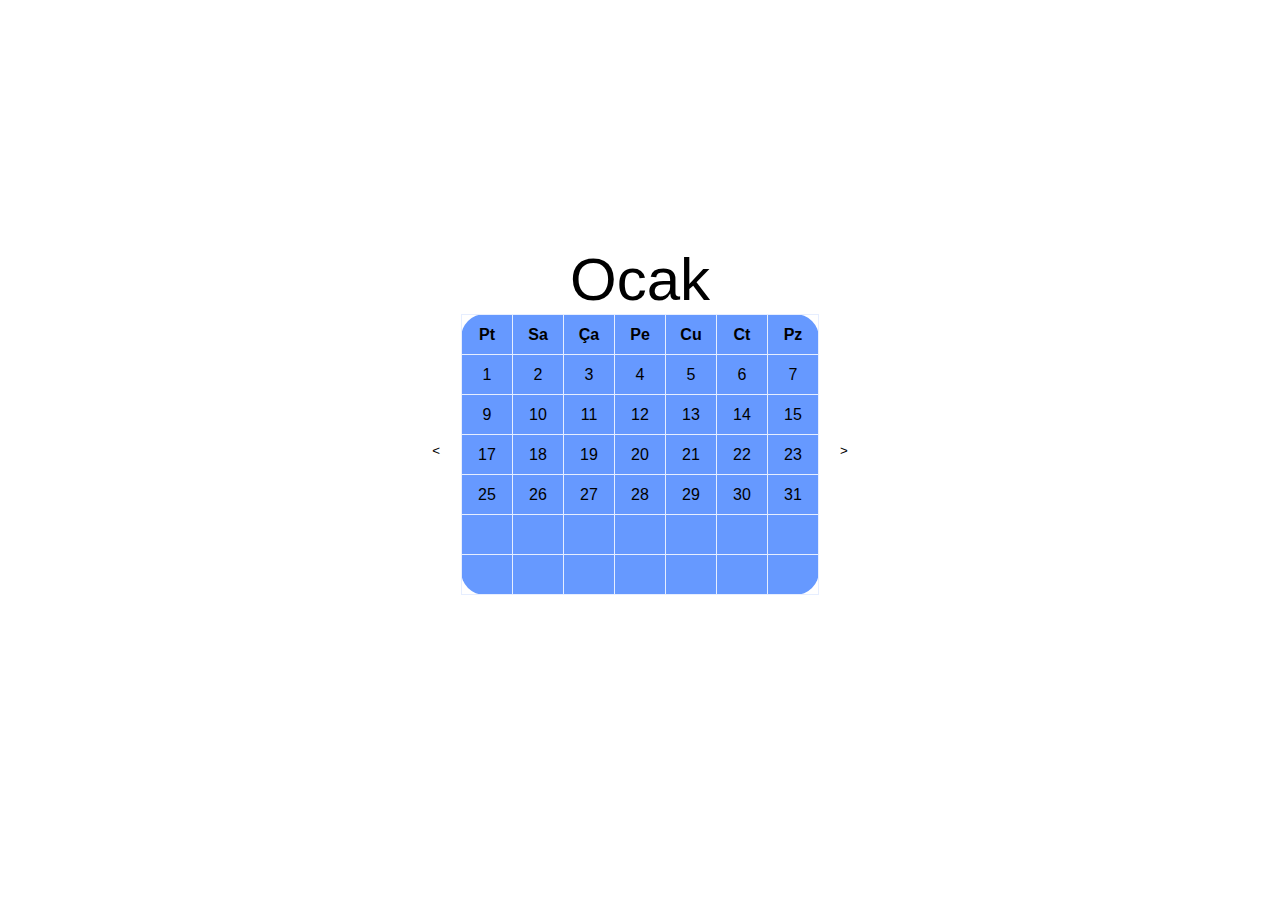
<file: Calendar/index.html>
<html lang="tr">
<head>
    <meta charset="UTF-8">
    <meta name="viewport" content="width=device-width, initial-scale=1.0">
    <link rel="stylesheet" href="style.css">
    <title>Calendar</title>
</head>
<body>
    <div class="calendar">
    <button onclick="leftClick()"><</button>
    <table>
        <caption id="Month"></caption>
        <tr>
            <th>Pt</th>
            <th>Sa</th>
            <th>Ça</th>
            <th>Pe</th>
            <th>Cu</th>
            <th>Ct</th>
            <th>Pz</th>
        </tr>
        <tr>
            <td id="A1"></td>
            <td id="A2"></td>
            <td id="A3"></td>
            <td id="A4"></td>
            <td id="A5"></td>
            <td id="A6"></td>
            <td id="A7"></td>
        </tr>
        <tr>
            <td id="B1"></td>
            <td id="B2"></td>
            <td id="B3"></td>
            <td id="B4"></td>
            <td id="B5"></td>
            <td id="B6"></td>
            <td id="B7"></td>
        </tr>
        <tr>
            <td id="C1"></td>
            <td id="C2"></td>
            <td id="C3"></td>
            <td id="C4"></td>
            <td id="C5"></td>
            <td id="C6"></td>
            <td id="C7"></td>
        </tr>
        <tr>
            <td id="D1"></td>
            <td id="D2"></td>
            <td id="D3"></td>
            <td id="D4"></td>
            <td id="D5"></td>
            <td id="D6"></td>
            <td id="D7"></td>
        </tr>
        <tr>
            <td id="E1"></td>
            <td id="E2"></td>
            <td id="E3"></td>
            <td id="E4"></td>
            <td id="E5"></td>
            <td id="E6"></td>
            <td id="E7"></td>
        </tr>
        <tr>
            <td id="F1"></td>
            <td id="F2"></td>
            <td id="F3"></td>
            <td id="F4"></td>
            <td id="F5"></td>
            <td id="F6"></td>
            <td id="F7"></td>
        </tr>
    </table>
    <button onclick="rightClick()">></button>
    </div>
    <script src="./script.js"></script>
</body>
</html>
</file>
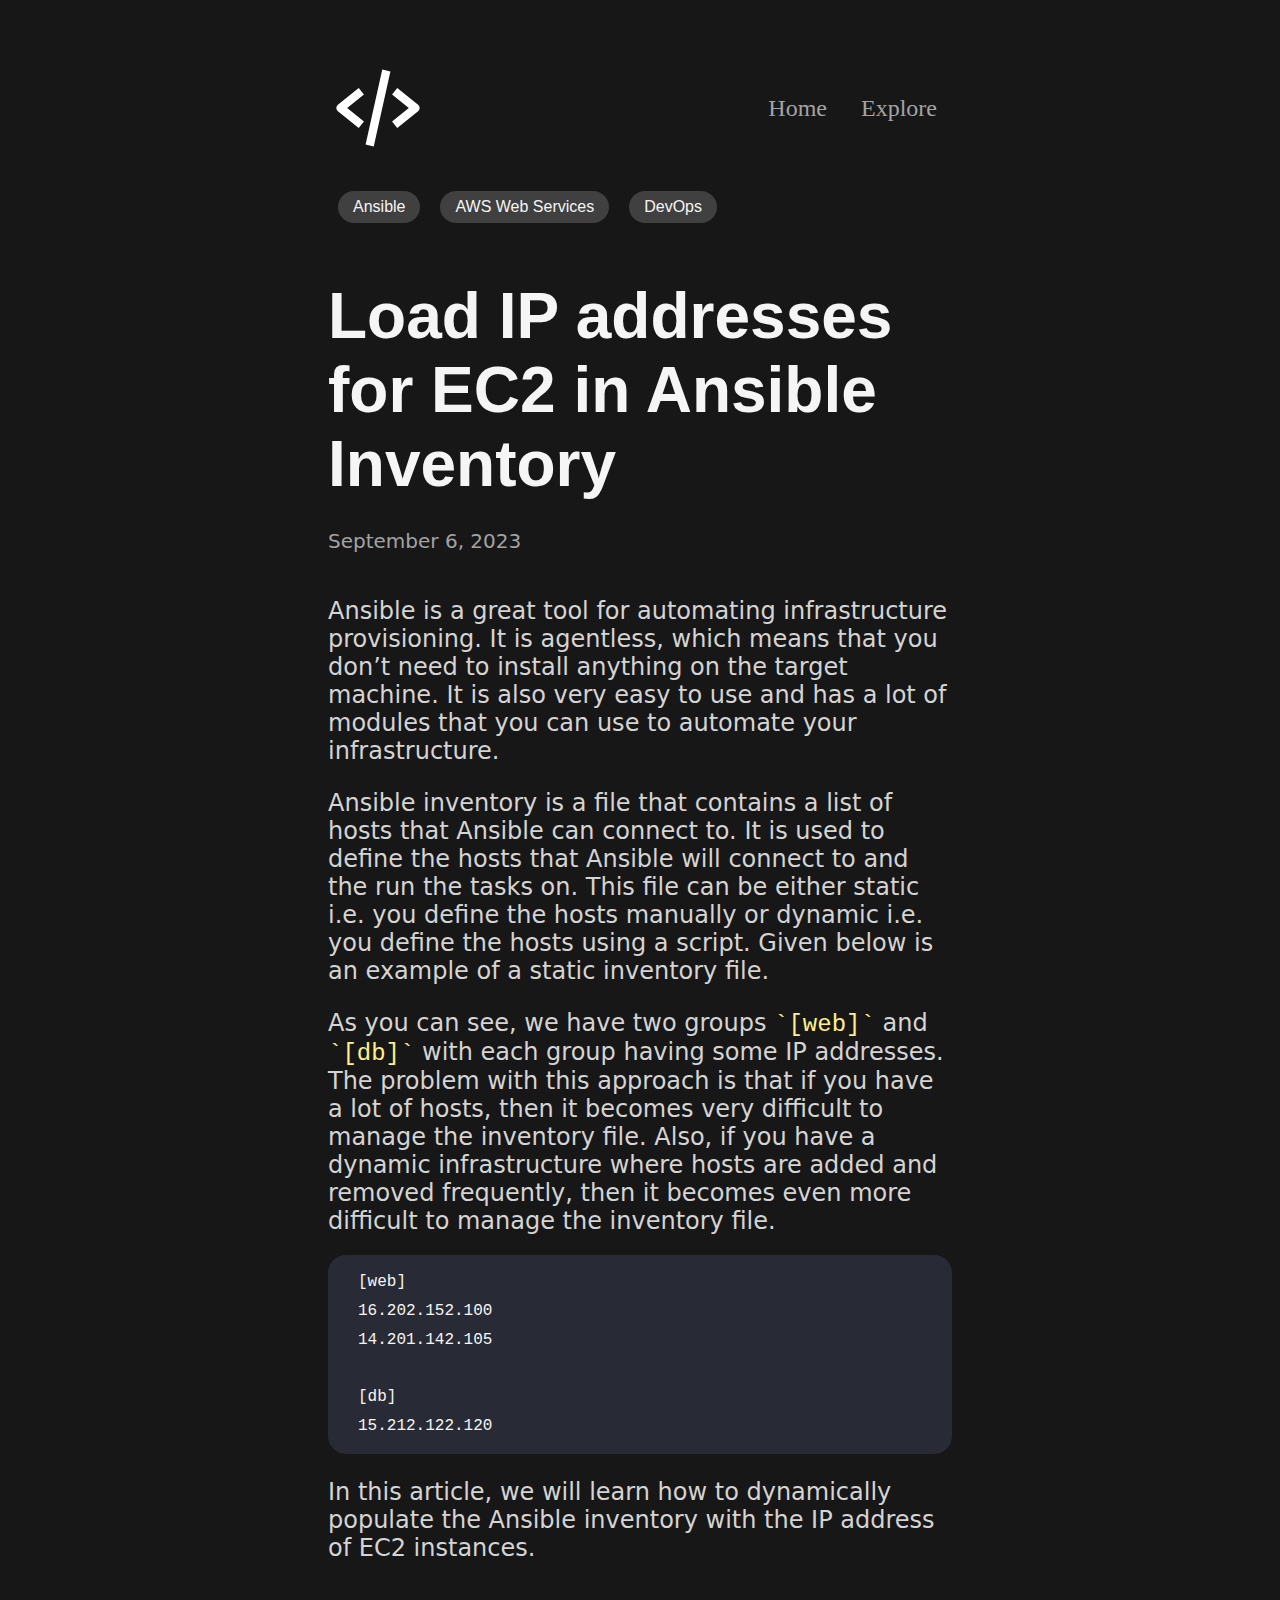
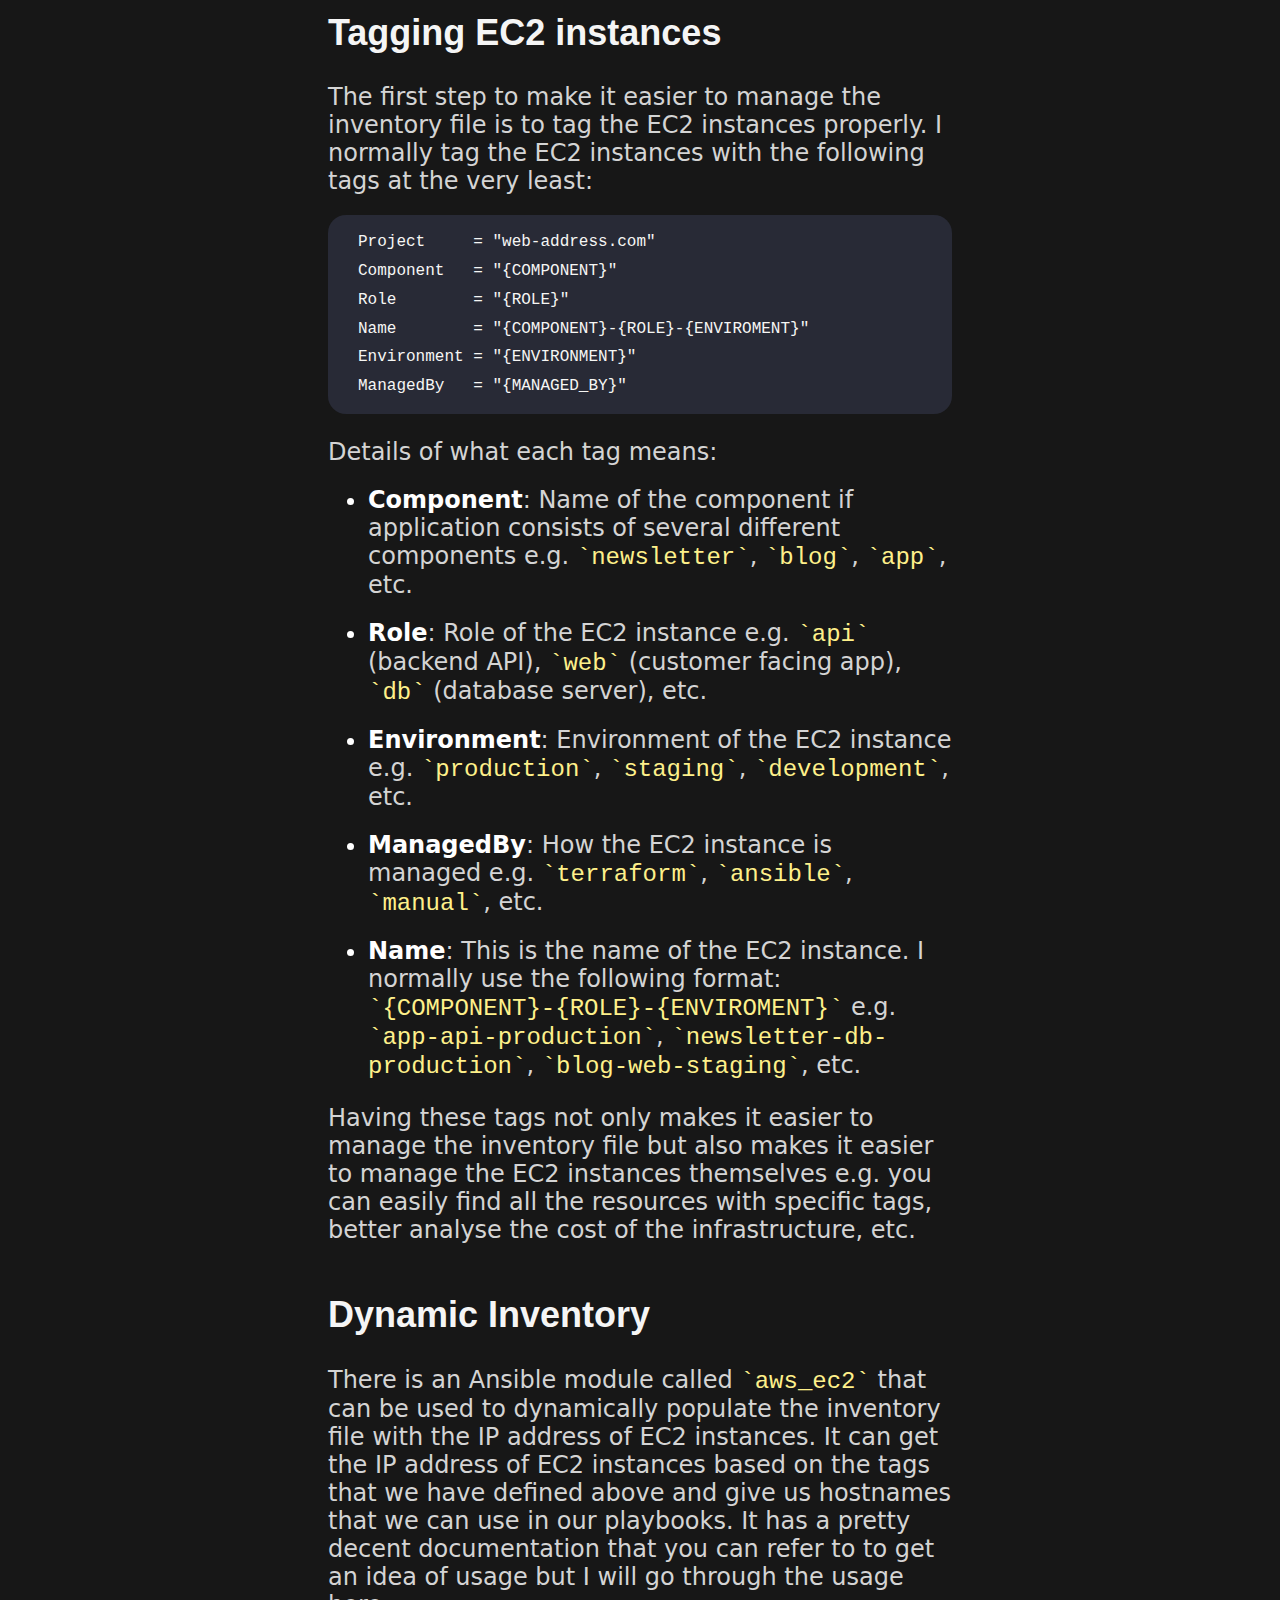
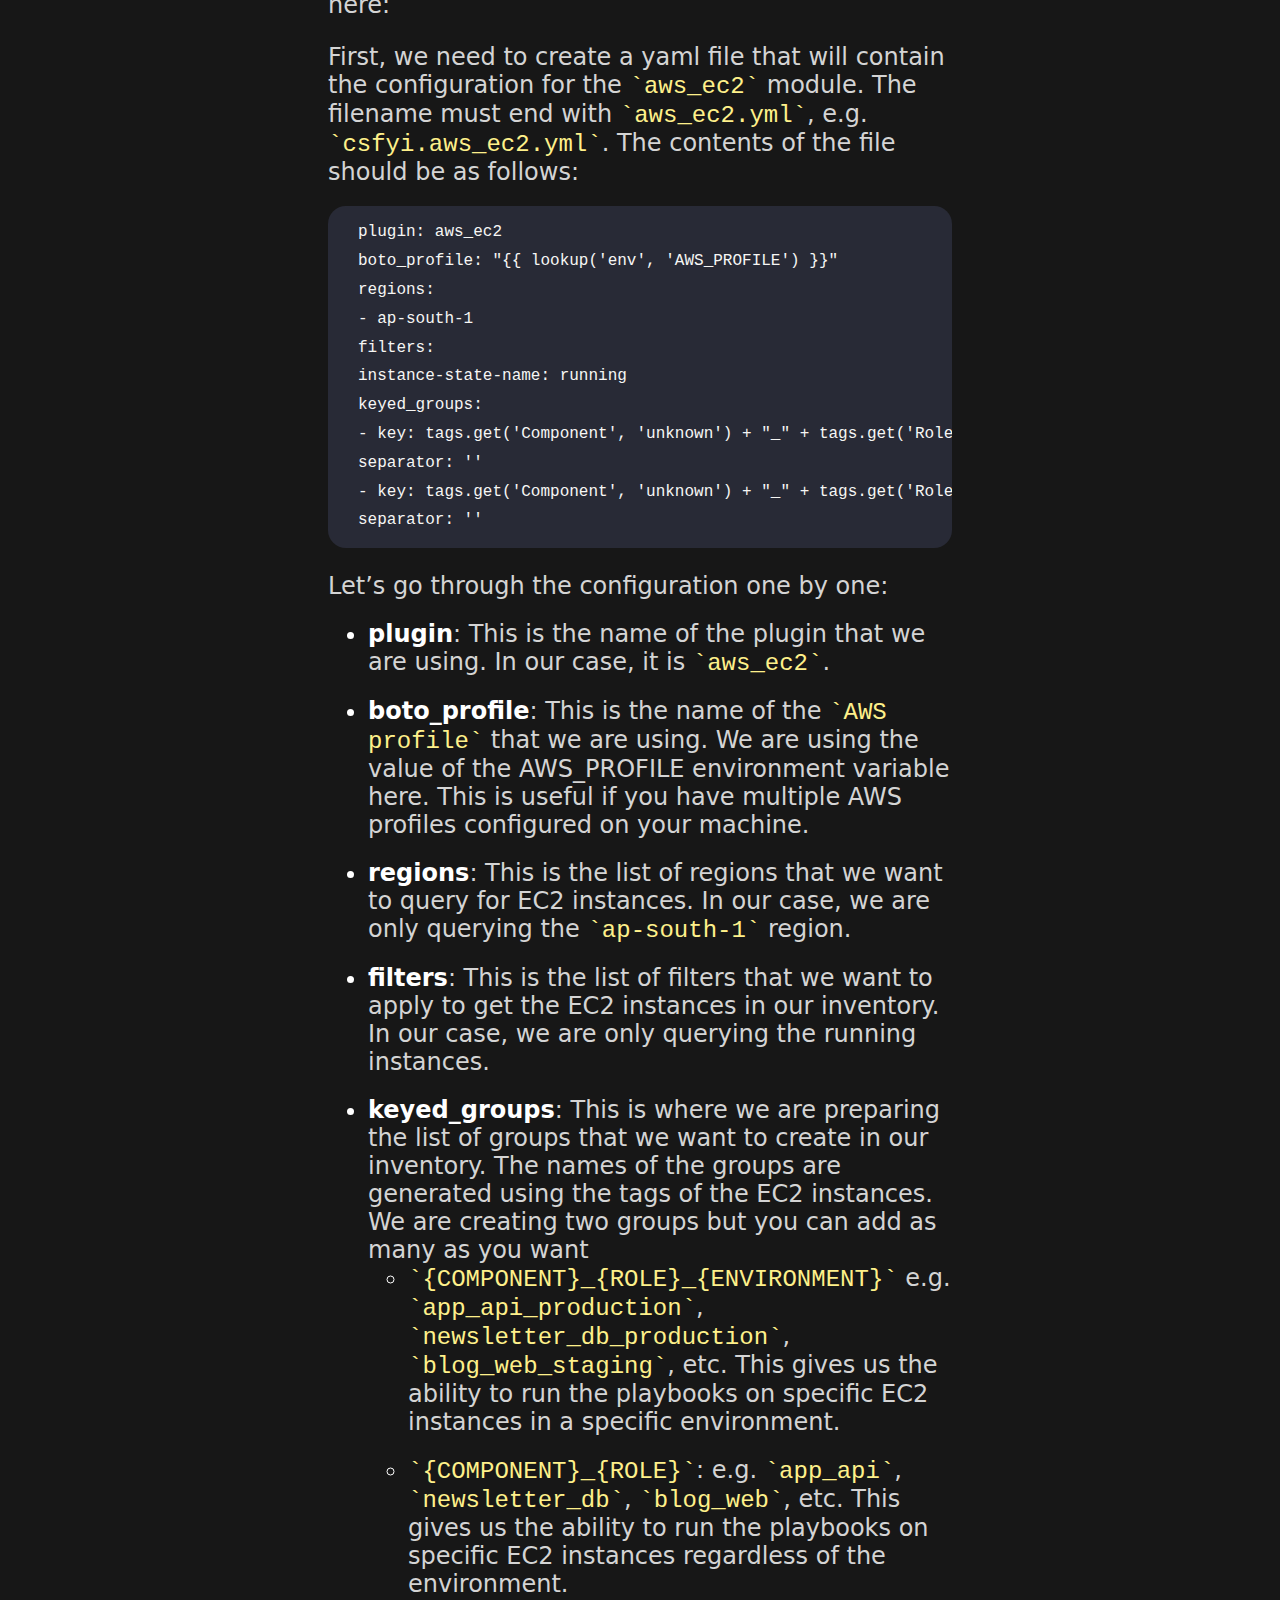
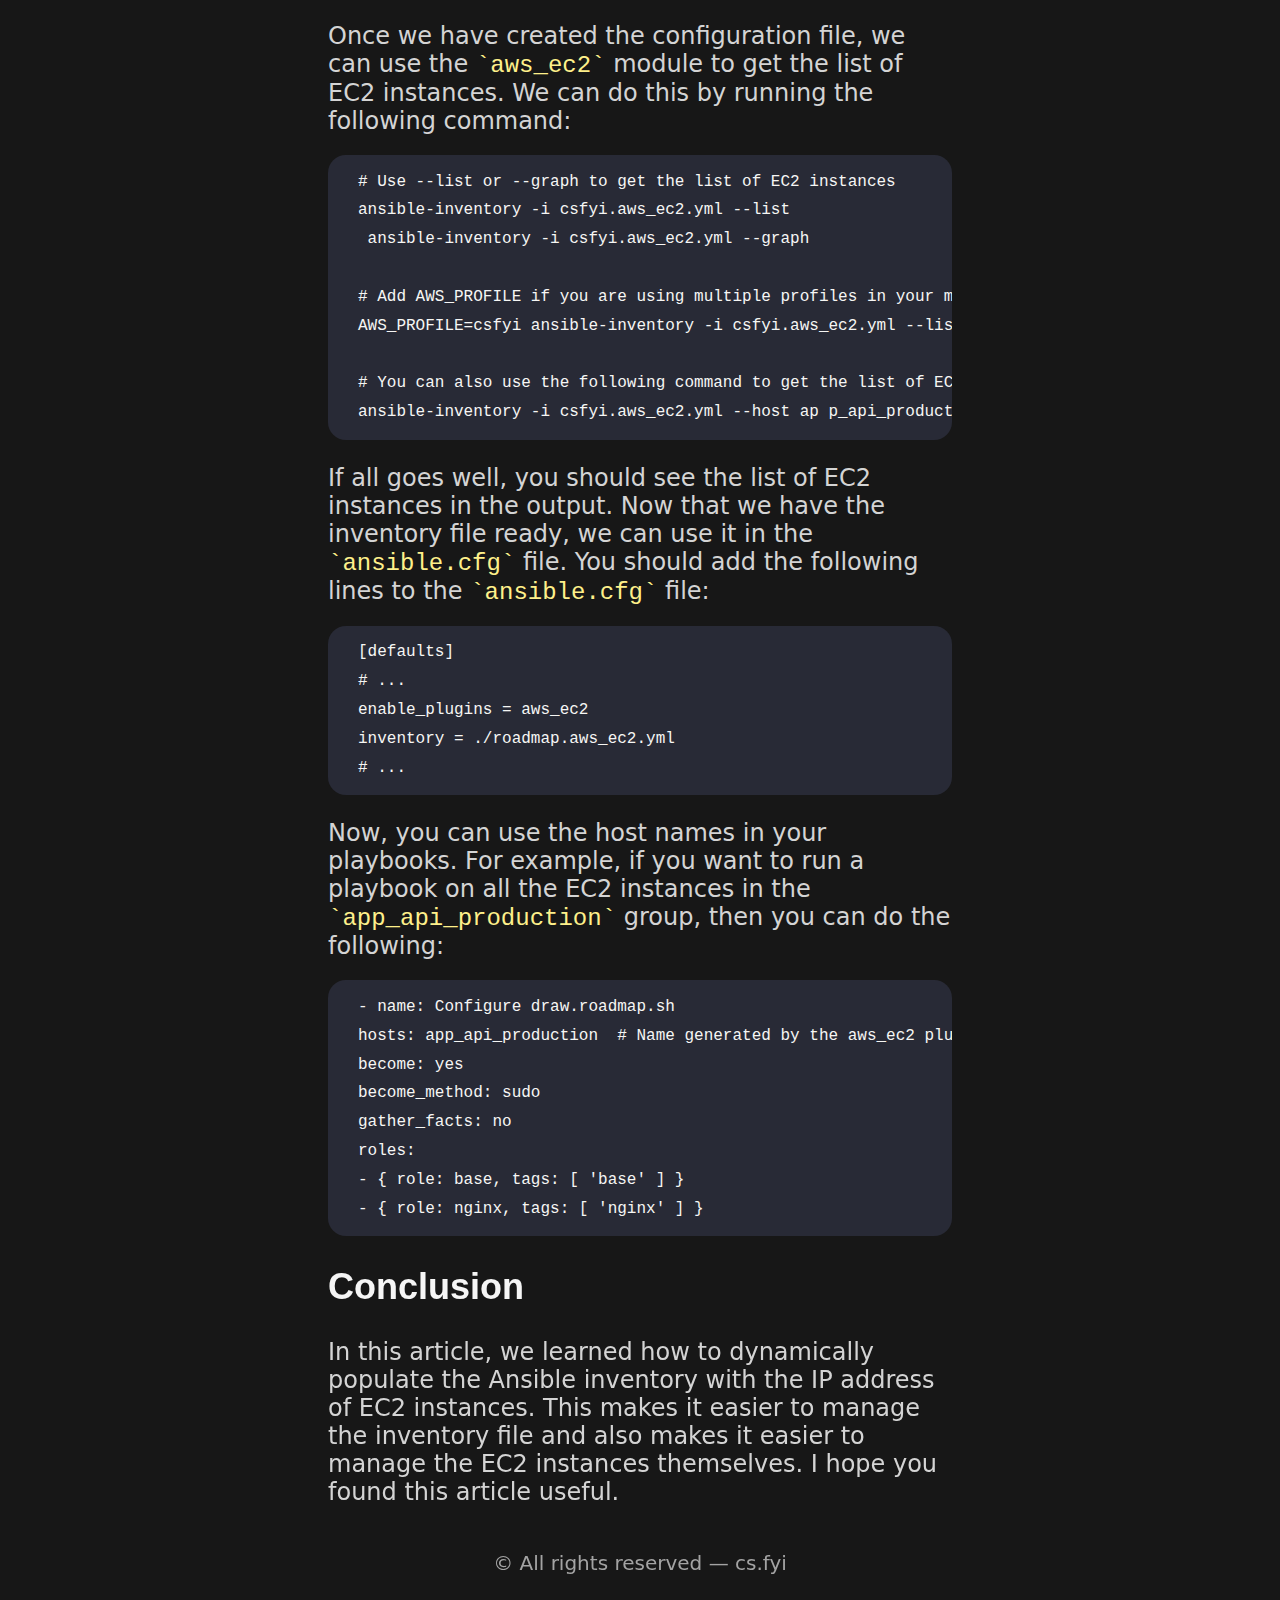
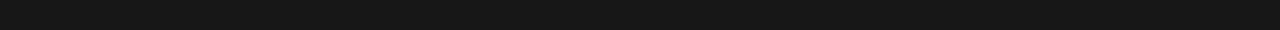
<file: CopiedPage/index.html>
<!DOCTYPE html>
<html lang="tr">
<head>
    <link rel="stylesheet" href="styles.css">
    <meta charset="UTF-8">
    <meta name="viewport" content="width=device-width, initial-scale=1.0">
    <title>Dynamically load IP address for EC2 in Ansible Inventory</title>
</head>
<body>
    <div class="menubar">
        <img src="images/bx-code-alt.svg" alt="logo">
        <div class="links">
            <a href="">Home</a>
            <a href="">Explore</a>
        </div>
        
    </div>
    <div class="subjects">
        <a href=""><h2>Ansible</h2></a>
        <a href=""><h2>AWS Web Services</h2></a>
        <a href=""><h2>DevOps</h2></a>
    </div>
    <header>
        <h1>Load IP addresses for EC2 in Ansible Inventory</h1>
        <p class="information">September 6, 2023</p>
    </header>
    <!--introduction-->
    <section>
        <p>Ansible is a great tool for automating infrastructure provisioning. It is agentless, which means that you don’t need to install anything on the target machine. It is also very easy to use and has a lot of modules that you can use to automate your infrastructure.</p>
        <p>Ansible inventory is a file that contains a list of hosts that Ansible can connect to. It is used to define the hosts that Ansible will connect to and the run the tasks on. This file can be either static i.e. you define the hosts manually or dynamic i.e. you define the hosts using a script. Given below is an example of a static inventory file.</p>
        <p>As you can see, we have two groups <code>[web]</code> and <code>[db]</code> with each group having some IP addresses. The problem with this approach is that if you have a lot of hosts, then it becomes very difficult to manage the inventory file. Also, if you have a dynamic infrastructure where hosts are added and removed frequently, then it becomes even more difficult to manage the inventory file.</p>
        <div class="code-section">
<pre>
<code>
[web]
16.202.152.100
14.201.142.105

[db]
15.212.122.120
</code>
</pre>
        </div>
        <p>In this article, we will learn how to dynamically populate the Ansible inventory with the IP address of EC2 instances.</p>
    </section>
    <section>
        <h2>Tagging EC2 instances</h2>
        <p>The first step to make it easier to manage the inventory file is to tag the EC2 instances properly. I normally tag the EC2 instances with the following tags at the very least:</p>
        <div class="code-section">
<pre>
<code>
Project     = "web-address.com"
Component   = "{COMPONENT}"
Role        = "{ROLE}"
Name        = "{COMPONENT}-{ROLE}-{ENVIROMENT}"
Environment = "{ENVIRONMENT}"
ManagedBy   = "{MANAGED_BY}"
</code>
</pre>    
        </div>
        <p>Details of what each tag means:</p>
        <ul>
            <li><strong>Component</strong>: Name of the component if application consists of several different components e.g. <code>newsletter</code>, <code>blog</code>, <code>app</code>, etc.</li>
            <li><strong>Role</strong>: Role of the EC2 instance e.g. <code>api</code> (backend API), <code>web</code> (customer facing app), <code>db</code> (database server), etc.</li>
            <li><strong>Environment</strong>: Environment of the EC2 instance e.g. <code>production</code>, <code>staging</code>, <code>development</code>, etc.</li>
            <li><strong>ManagedBy</strong>: How the EC2 instance is managed e.g. <code>terraform</code>, <code>ansible</code>, <code>manual</code>, etc.</li>
            <li><strong>Name</strong>: This is the name of the EC2 instance. I normally use the following format: <code>{COMPONENT}-{ROLE}-{ENVIROMENT}</code> e.g. <code>app-api-production</code>, <code>newsletter-db-production</code>, <code>blog-web-staging</code>, etc.</li>
        </ul>
        <p>Having these tags not only makes it easier to manage the inventory file but also makes it easier to manage the EC2 instances themselves e.g. you can easily find all the resources with specific tags, better analyse the cost of the infrastructure, etc.</p>
    </section>
    <section>
        <h2>Dynamic Inventory</h2>
        <p>There is an Ansible module called <code>aws_ec2</code> that can be used to dynamically populate the inventory file with the IP address of EC2 instances. It can get the IP address of EC2 instances based on the tags that we have defined above and give us hostnames that we can use in our playbooks. It has a pretty decent documentation that you can refer to to get an idea of usage but I will go through the usage here:</p>
        <p>First, we need to create a yaml file that will contain the configuration for the <code>aws_ec2</code> module. The filename must end with <code>aws_ec2.yml</code>, e.g. <code>csfyi.aws_ec2.yml</code>. The contents of the file should be as follows:</p>
        <div class="code-section">
<pre>
<code>
plugin: aws_ec2
boto_profile: "{{ lookup('env', 'AWS_PROFILE') }}"
regions:
- ap-south-1
filters:
instance-state-name: running
keyed_groups:
- key: tags.get('Component', 'unknown') + "_" + tags.get('Role', 'unknown') + "_" + tags.get('Environment', 'unknown')
separator: ''
- key: tags.get('Component', 'unknown') + "_" + tags.get('Role', 'unknown')
separator: ''
</code>
</pre>
        </div>
        <p>Let’s go through the configuration one by one:</p>
        <ul>
            <li><strong>plugin</strong>: This is the name of the plugin that we are using. In our case, it is <code>aws_ec2</code>.</li>
            <li><strong>boto_profile</strong>: This is the name of the <code>AWS profile</code> that we are using. We are using the value of the AWS_PROFILE environment variable here. This is useful if you have multiple AWS profiles configured on your machine.</li>
            <li><strong>regions</strong>: This is the list of regions that we want to query for EC2 instances. In our case, we are only querying the <code>ap-south-1</code> region.</li>
            <li><strong>filters</strong>: This is the list of filters that we want to apply to get the EC2 instances in our inventory. In our case, we are only querying the running instances.</li>
            <li><strong>keyed_groups</strong>: This is where we are preparing the list of groups that we want to create in our inventory. The names of the groups are generated using the tags of the EC2 instances. We are creating two groups but you can add as many as you want
                <ul>
                    <li><code>{COMPONENT}_{ROLE}_{ENVIRONMENT}</code> e.g. <code>app_api_production</code>, <code>newsletter_db_production</code>, <code>blog_web_staging</code>, etc. This gives us the ability to run the playbooks on specific EC2 instances in a specific environment.</li>
                    <li><code>{COMPONENT}_{ROLE}</code>: e.g. <code>app_api</code>, <code>newsletter_db</code>, <code>blog_web</code>, etc. This gives us the ability to run the playbooks on specific EC2 instances regardless of the environment.</li>
                </ul>
            </li>
        </ul>
        <p>Once we have created the configuration file, we can use the <code>aws_ec2</code> module to get the list of EC2 instances. We can do this by running the following command:</p>
        <div class="code-section">
<pre>
<code>
# Use --list or --graph to get the list of EC2 instances
ansible-inventory -i csfyi.aws_ec2.yml --list
 ansible-inventory -i csfyi.aws_ec2.yml --graph

# Add AWS_PROFILE if you are using multiple profiles in your machine
AWS_PROFILE=csfyi ansible-inventory -i csfyi.aws_ec2.yml --list

# You can also use the following command to get the list of EC2 instances in a specific group
ansible-inventory -i csfyi.aws_ec2.yml --host ap p_api_production
</code>
</pre>
        </div>
        <p>If all goes well, you should see the list of EC2 instances in the output. Now that we have the inventory file ready, we can use it in the <code>ansible.cfg</code> file. You should add the following lines to the <code>ansible.cfg</code> file:</p>
        <div class="code-section">
<pre>
<code>
[defaults]
# ...
enable_plugins = aws_ec2
inventory = ./roadmap.aws_ec2.yml
# ...
</code>
</pre>
        </div>
        <p>Now, you can use the host names in your playbooks. For example, if you want to run a playbook on all the EC2 instances in the <code>app_api_production</code> group, then you can do the following:</p>
        <div class="code-section">
<pre>
<code>
- name: Configure draw.roadmap.sh
hosts: app_api_production  # Name generated by the aws_ec2 plugin
become: yes
become_method: sudo
gather_facts: no
roles:
- { role: base, tags: [ 'base' ] }
- { role: nginx, tags: [ 'nginx' ] }
</code>
</pre>
        </div>
    </section>
    <section>
        <h2>Conclusion</h2>
        <p>In this article, we learned how to dynamically populate the Ansible inventory with the IP address of EC2 instances. This makes it easier to manage the inventory file and also makes it easier to manage the EC2 instances themselves. I hope you found this article useful.</p>
    </section>
    <p style="text-align: center;margin-top:25px;" class="information">© All rights reserved — cs.fyi</p>
</body>
</html>
</file>
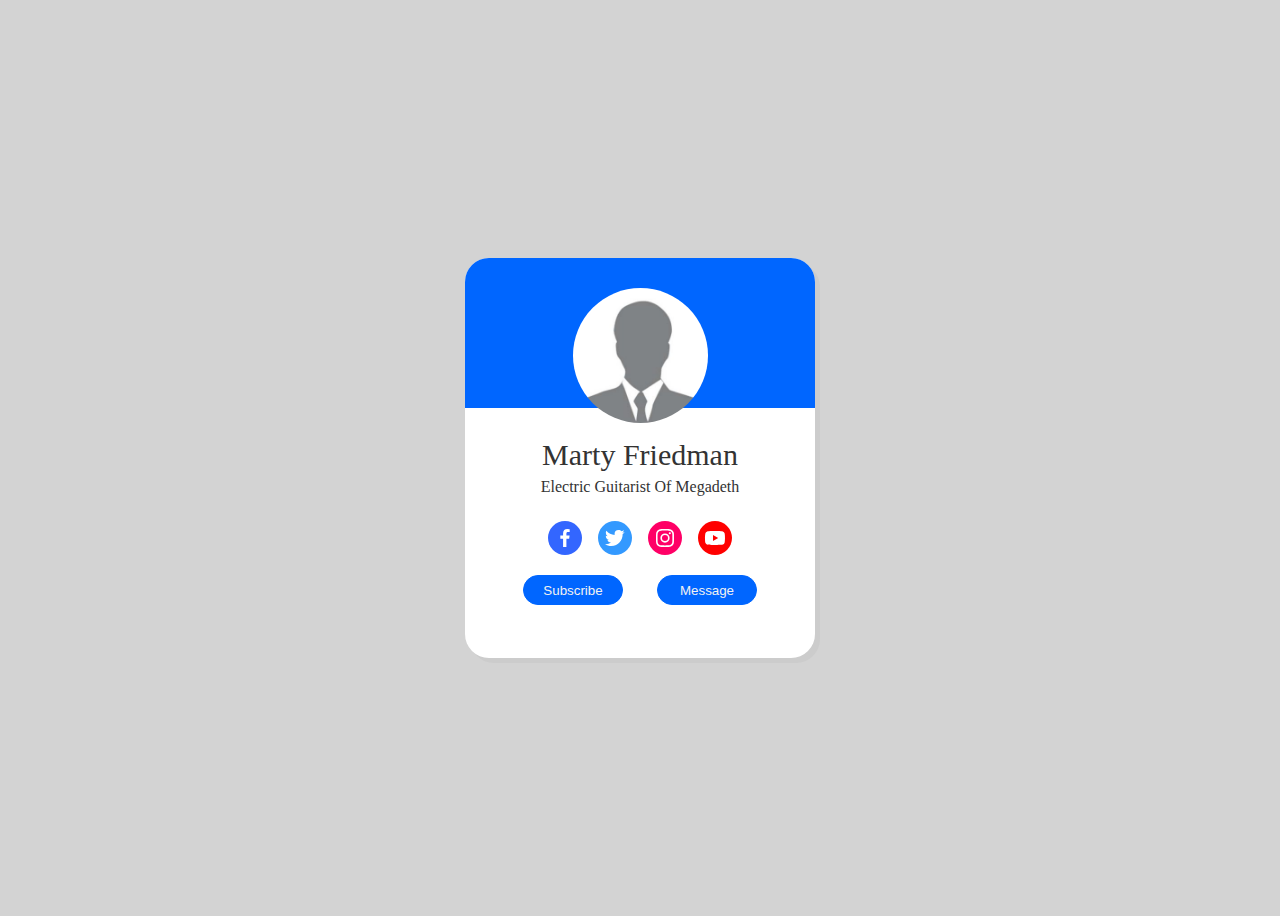
<file: ProfileCard/index.html>
<!-- #99ff66 yeşil #66ccff mavi-->
<!DOCTYPE html>
<html lang="tr">

<head>
    <title>Profil Kartı</title>
    <link rel="stylesheet" href="styles.css">
</head>

<body style="background-color: lightgray;">
    
    <div class="profile-card">
        <div class="blue-background">
        </div>
        <img class="profile-photo" src="images/ProfilePhoto.jpg" alt="ProfilePhoto">
        <h1>Marty Friedman</h1>
        <p>Electric Guitarist Of Megadeth</p>
        <ul>
            <li style="background-color: #3366ff;"><img src="images/bxl-facebook.svg" alt="bxl-facebook"></li>
            <li style="background-color: #3399ff;"><img src="images/bxl-twitter.svg" alt="bxl-twitter"></li>
            <li style="background-color:#ff0066;"><img src="images/bxl-instagram.svg" alt="bxl-instagram"></li>
            <li style="background-color:#ff0000;"><img src="images/bxl-youtube.svg" alt="bxl-youtube"></li>
        </ul>
        <div>
            <button class="buttons">Subscribe</button>
            <button class="buttons">Message</button>
        </div>
    </div>
</body>

</html>
</file>
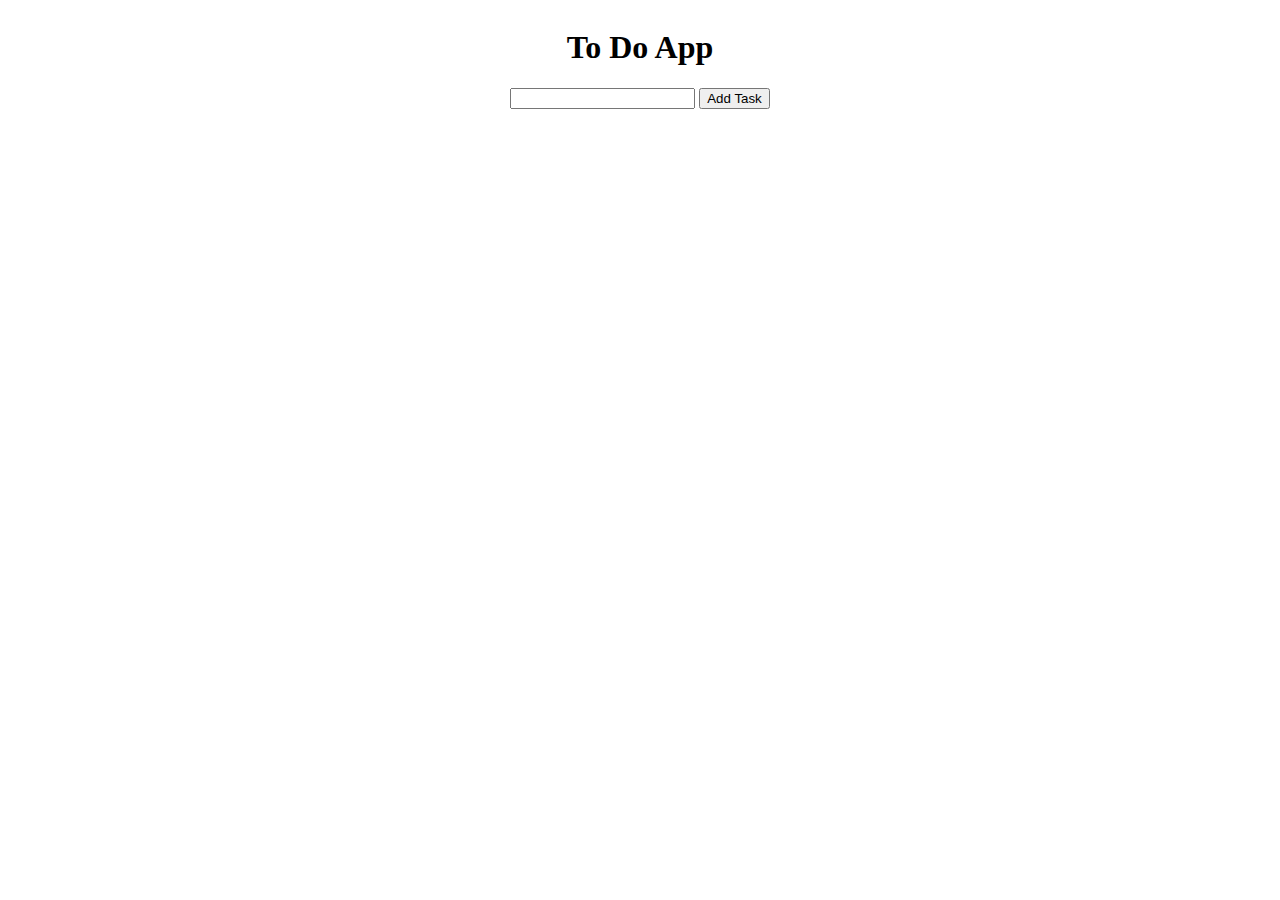
<file: ToDoApp/index.html>
<html lang="en">
<head>
    <meta charset="UTF-8">
    <meta name="viewport" content="width=device-width, initial-scale=1.0">
    <title>Document</title>
    <link rel="stylesheet" href="styles.css">
</head>
<body onload="onLoad()">
    <h1>To Do App</h1>
    <form onsubmit="addTask(event)" id="frm">
        <input type="text" id="txtbox">
        <input type="submit" value="Add Task">
    </form>
    <div class="tasks" id="tasks">
        
    </div>
    <script src="app.js"></script>
</body>
</html>
</file>
<file: Calendar/style.css>
body{
    display: flex;
    justify-content: center;
    align-items: center;
}
caption{
    position: relative;
    font-size: 60px;
}
table{
    margin-bottom: 60px;
    border: 1px solid#e6eeff;
    border-collapse: collapse;
    font-family: 'Segoe UI', Tahoma, Geneva, Verdana, sans-serif;
    background-color: #6699ff;
    padding: 4px;
    border-radius: 24px;
}
td,th{
    border: 1px solid #e6eeff;
    padding: 5px;
    width: 40px;
    height: 40px;
    text-align: center;
}

button{
    margin: 0px 15px;
    border: none;
    background-color: rgba(0, 0, 0, 0);
}
.calendar{
    display: flex;
    flex-direction: row;
}
</file>
<file: CopiedPage/styles.css>
html,body{
    max-width: 100%;
    overflow-x: hidden;
}
body{
    padding-left: 25vw;
    padding-right: 25vw;
    display: flex;
    flex-direction: column;
    background-color: rgb(23, 23, 23);
}
h1{
    font-size: 64px;
    font-family:'Segoe UI', Tahoma, Geneva, Verdana, sans-serif;
}
h2{
    font-size:36px;
    font-family:'Segoe UI', Tahoma, Geneva, Verdana, sans-serif;
}
h1,h2{
    color: rgb(245, 245, 245);
    text-align: left;
}
p,li{
    color: rgb(212, 212, 212);
    text-align: left;
    font-size: 24px;
    font-family:system-ui, -apple-system, BlinkMacSystemFont, 'Segoe UI', Roboto, Oxygen, Ubuntu, Cantarell, 'Open Sans', 'Helvetica Neue', sans-serif;
    margin-bottom: 20px;
}
code::before{
    content:"`";
}
code::after{
    content: "`";
}
code{
    color:rgb(254 240 138);
}
strong{
    color:white;
}
li::marker{
    color:white;
}
.menubar{
    margin-top: 50px;
    display: flex;
    justify-content: flex-start;
    align-items: center;
    width: 100%;
}
.menubar .links{
    margin-left: auto;
}
.menubar .links a{
    margin: 0px 15px;
    text-decoration: none;
    font-size: 24px;
    color: rgb(163, 163, 163);
}
.menubar .links a:hover{
    color:white;
}
.menubar img{
    width: 100px;
    filter: brightness(0) saturate(100%) invert(99%) sepia(0%) saturate(0%) hue-rotate(144deg) brightness(112%) contrast(104%);;

}
.subjects{
    width: 100%;
    display: flex;
    justify-content: flex-start;
}
.subjects a{
    margin:0px 10px;
    margin-top: 20px;
    text-decoration: none;
    color: rgb(212, 212, 212);
    text-align: center;
}
.subjects a h2{
    white-space: nowrap;
    padding: 7px 15px;
    font-size: 16px;
    font-family: sans-serif;
    background-color: rgb(64,64,64);
    border-radius: 24px;
    font-weight: normal;
}
.information{
    font-size: 20px;
    margin-top:-15px;
    color:rgb(163, 163, 163);
}
.code-section{
    overflow-x: auto;
    overflow-y: hidden;
    border-radius: 18px;
    background-color: #282a36;
}
.code-section pre {
    font-family: 'Courier New', Courier, monospace;
    display: block;
    line-height: 1.8;
    font-size: 16px;
    padding: 0px 30px;
    margin: -16px 0px;
}
.code-section pre code{
    color:#f6f6f4;
}
.code-section pre code::after{
    content: "";
}
.code-section pre code::before{
    content: "";
}

@media only screen and (max-width: 768px){
    body{
        padding: 0px;
        display: flex;
        flex-direction: column;
        background-color:  rgb(23, 23, 23);
    }
    h1,h2,p{
        padding: 0px 12px;
    }
    .subjects a {
        margin: 0px 5px;
    }
}
</file>
<file: ProfileCard/styles.css>
body{
    display: flex;
    align-items: center;
    justify-content: center;
    height: 100vh;
}

.profile-card{
    box-shadow: 5px 5px rgb(204, 204, 204);
    display: flex;
    flex-direction: column;
    align-items: center;
    width: 350px;
    height: 400px;
    border: 0px solid white;
    background-color: white;
    border-radius: 24px;
}

.profile-card h1{
    color: #333333;
    margin-top: 30px;
    font-weight: normal;
    font-size: 30px;
    font-family: 'Trebuchet MS';
    height: 20px;
}

.profile-card p{
    color: #333333;
    margin: 0px;
    margin-bottom: 25px;
    font-family: 'Trebuchet MS';
}

.profile-photo{
    position: absolute;
    z-index: 1;
    margin-top: 30px;
    width: 135px;
    height: 135px;
    border: 0px solid #0066ff;
    border-radius: 50%;
}

.profile-card ul{
    width: 100%;
    display: flex;
    justify-content: center;
    list-style-type: none;
    margin: 0px;
    padding: 0px;
}

.profile-card ul li{
    display: flex;
    width: 30px;
    height: 30px;
    justify-content: center;
    align-items: center;
    border: 2px solid rgba(0,0,0,0);
    border-radius: 50%;
    margin-left:8px;
    margin-right: 8px;

}

.profile-card ul li img{
    filter: brightness(0) saturate(100%) invert(100%) sepia(0%) saturate(0%) hue-rotate(82deg) brightness(105%) contrast(105%);;
}


.buttons{
    margin-top: 20px;
    margin-left: 15px;
    margin-right: 15px;
    width: 100px;
    height: 30px;
    background-color: #0066ff;
    color:#f2f2f2;
    border: 1px solid #0066ff;
    border-radius: 25px;
}

.blue-background{
    position: relative;
    border-top-left-radius: 24px;
    border-top-right-radius: 24px;
    width: 100%;
    height: 150px;
    background-color: #0066ff;
}
</file>
<file: ToDoApp/styles.css>
body{
    display: flex;
    flex-direction: column;
    align-items: center;
}

.task{
    width: 25vw;
    display: flex;
    flex-direction: row;
    justify-content: space-between;
    border-radius: 24px;
    background-color: lightgrey;
}
.task-name{
    margin-left:5px;
}
.task-cancel{
    border: none;
    background: rgba(0,0,0,0);
}
.task-image{
    filter: brightness(0) saturate(100%) invert(51%) sepia(18%) saturate(7075%) hue-rotate(327deg) brightness(96%) contrast(112%);
}
.task-div{
    display: flex;
    flex-direction: row;
    margin-right: 5px;
}
</file>
